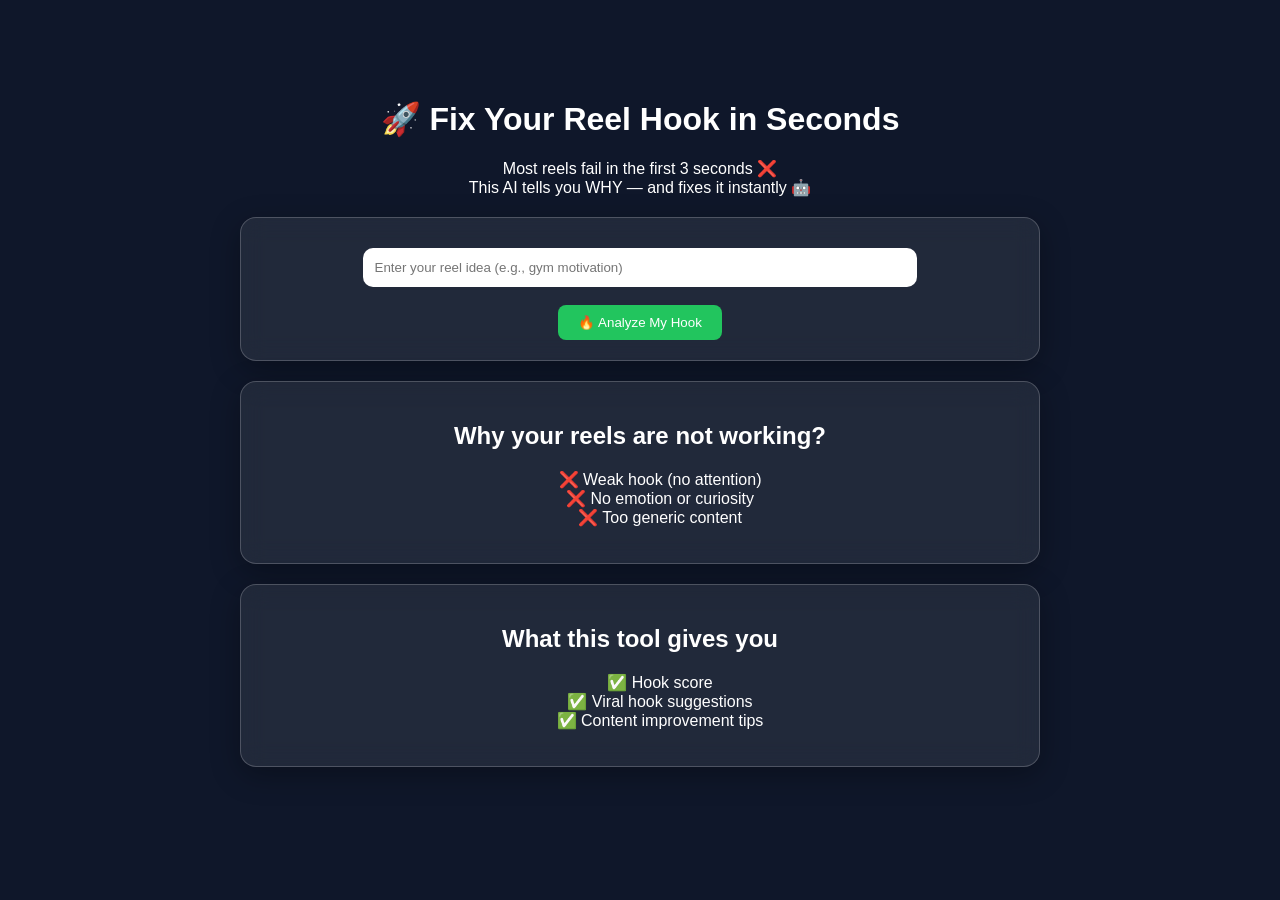
<file: templates/index.html>
<!DOCTYPE html>
<html>
<head>
    <title>ReelHook AI</title>
    <link rel="stylesheet" href="/static/css/style.css">
</head>
<body>

<div id="loader">
  <div class="spinner"></div>
  <p>Loading your experience...</p>
</div>

<div class="container">

    <!-- 🔥 Hero Section -->
    <h1>🚀 Fix Your Reel Hook in Seconds</h1>

    <p class="subtext">
        Most reels fail in the first 3 seconds ❌ <br>
        This AI tells you WHY — and fixes it instantly 🤖
    </p>

    <!-- 💡 Input Form -->
    <div class="card">

        <form action="/analyze" method="POST" onsubmit="showLoading()">
            <input 
                type="text" 
                name="hook" 
                placeholder="Enter your reel idea (e.g., gym motivation)" 
                required
            >

            <br><br>

            <button type="submit" class="btn">
                🔥 Analyze My Hook
            </button>
        </form>

        <!-- ⏳ Loading -->
        <p id="loading" style="display:none; margin-top:10px;">
            🤖 Analyzing with AI...
        </p>

    </div>

    <!-- 🎯 Problem Section -->
    <div class="card">
        <h2>Why your reels are not working?</h2>
        <ul>
            <li>❌ Weak hook (no attention)</li>
            <li>❌ No emotion or curiosity</li>
            <li>❌ Too generic content</li>
        </ul>
    </div>

    <!-- 💥 Value Section -->
    <div class="card">
        <h2>What this tool gives you</h2>
        <ul>
            <li>✅ Hook score</li>
            <li>✅ Viral hook suggestions</li>
            <li>✅ Content improvement tips</li>
        </ul>
    </div>

</div>

<!-- ⚡ Script -->
<script>
  window.addEventListener("load", function () {
    document.getElementById("loader").style.display = "none";
  });
</script>

<!-- ⚡ Script -->
<script>
function showLoading() {
    document.getElementById("loading").style.display = "block";
}
</script>

</body>
</html>
</file>
<file: static/css/style.css>
body {
    font-family: Arial, sans-serif;
    background: #0f172a;
    color: white;
    text-align: center;
}

.container {
    margin-top: 100px;
}

#loader {
  position: fixed;
  width: 100%;
  height: 100%;
  background: #0f172a;
  display: flex;
  flex-direction: column;
  justify-content: center;
  align-items: center;
  z-index: 9999;
}

.spinner {
  width: 50px;
  height: 50px;
  border: 5px solid #1e293b;
  border-top: 5px solid #38bdf8;
  border-radius: 50%;
  animation: spin 1s linear infinite;
}

#loader p {
  color: white;
  margin-top: 10px;
  font-size: 14px;
}

@keyframes spin {
  to { transform: rotate(360deg); }
}

input {
    padding: 12px;
    width: 70%;
    border-radius: 10px;
    border: none;
    outline: none;
    margin-top: 10px;
}

button {
    padding: 12px 20px;
    border: none;
    background: #22c55e;
    color: white;
    border-radius: 8px;
    cursor: pointer;
}

button:hover {
    background: #16a34a;
}

ul {
    list-style: none;
}

.card {
    background: rgba(255, 255, 255, 0.08);  /* 🔥 transparent */
    backdrop-filter: blur(12px);
    -webkit-backdrop-filter: blur(12px);

    border-radius: 16px;
    border: 1px solid rgba(255, 255, 255, 0.2);

    padding: 20px;
    margin: 20px auto;
    width: 60%;

    box-shadow: 0 8px 30px rgba(0,0,0,0.3);

    animation: slideUp 0.6s ease-in-out;
    transition: all 0.3s ease;
}

.result-text {
    white-space: pre-wrap;
    text-align: left;
    font-size: 16px;
    line-height: 1.6;
}

.highlight {
    color: #22c55e;
    font-size: 18px;
}

.btn-box {
    margin-top: 20px;
}

.btn {
    padding: 10px 20px;
    background: #22c55e;
    color: white;
    text-decoration: none;
    border-radius: 8px;
    transition: all 0.3s ease;
}

.btn:hover {
    background: #16a34a;
    transform: scale(1.05);
}

/* 🔥 Fade In Animation */
@keyframes fadeIn {
    from {
        opacity: 0;
    }
    to {
        opacity: 1;
    }
}

/* 🔥 Slide Up Animation */
@keyframes slideUp {
    from {
        transform: translateY(30px);
        opacity: 0;
    }
    to {
        transform: translateY(0);
        opacity: 1;
    }
}

/* Apply animation to container */
.container {
    animation: fadeIn 0.8s ease-in-out;
}

/* Hover effect */
.card:hover {
    transform: translateY(-5px) scale(1.02);
    box-shadow: 0 10px 40px rgba(34, 197, 94, 0.3);
}

.card:nth-child(2) {
    animation-delay: 0.2s;
}
.card:nth-child(3) {
    animation-delay: 0.4s;
}
.card:nth-child(4) {
    animation-delay: 0.6s;
}
.card:nth-child(5) {
    animation-delay: 0.8s;
}

.progress {
    height: 100%;
    background: #22c55e;
    border-radius: 10px;
    animation: growBar 1s ease-in-out;
}

@keyframes growBar {
    from {
        width: 0;
    }
}

.hooks-container {
    display: flex;
    flex-direction: column;
    gap: 12px;
}

.hook-card {
    display: flex;
    justify-content: space-between;
    align-items: center;

    background: rgba(255,255,255,0.05);
    padding: 12px 16px;
    border-radius: 10px;

    transition: 0.3s ease;
}

.hook-card:hover {
    background: rgba(34,197,94,0.15);
    transform: scale(1.02);
}

.copy-btn {
    background: none;
    border: none;
    color: #22c55e;
    cursor: pointer;
    font-size: 16px;
}
</file>
